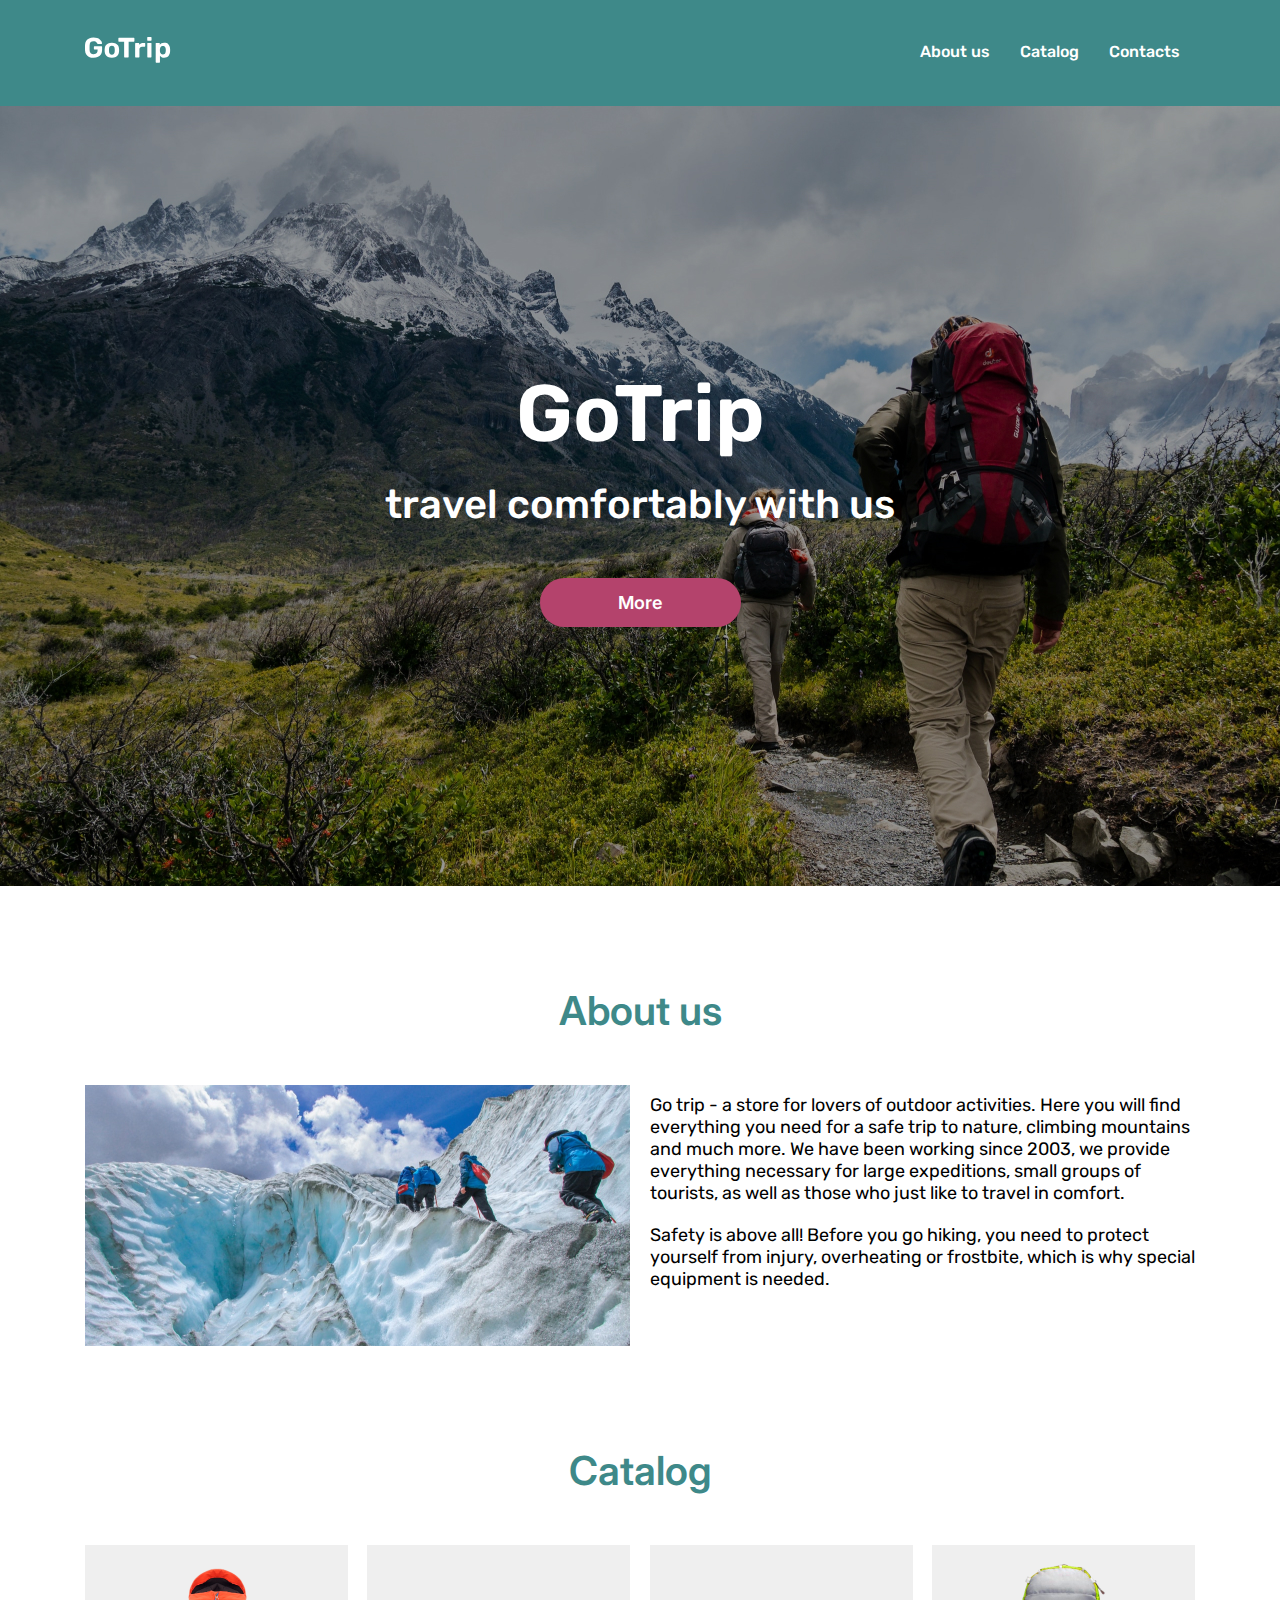
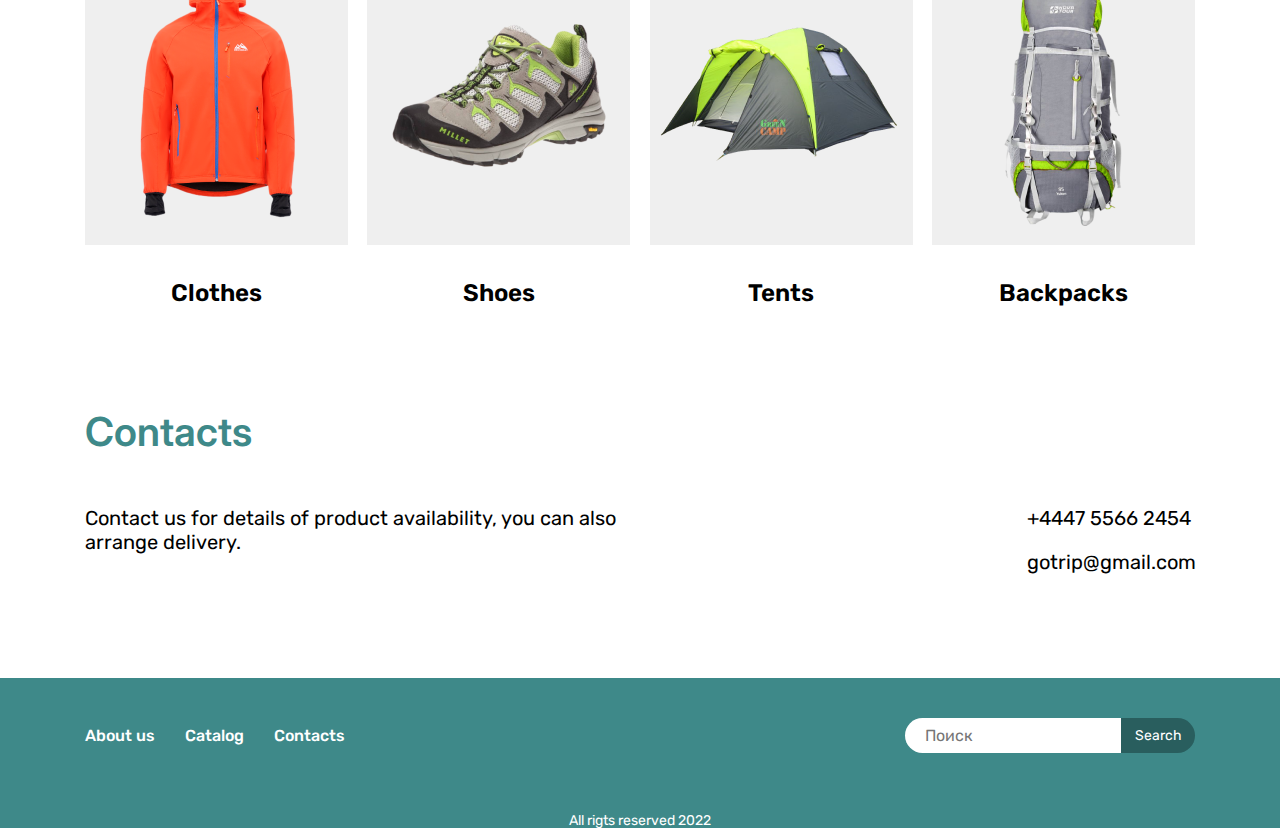
<file: index.html>
<!DOCTYPE html>
<html lang="en">
<head>
    <meta charset="UTF-8">
    <meta http-equiv="X-UA-Compatible" content="IE=edge">
    <meta name="viewport" content="width=device-width, initial-scale=1.0">
    <title>Gotrip</title>
    <link rel="preconnect" href="https://fonts.googleapis.com">
    <link rel="preconnect" href="https://fonts.gstatic.com" crossorigin>
    <link href="https://fonts.googleapis.com/css2?family=Rubik:wght@400;500;600&display=swap" rel="stylesheet">
    <link rel="preconnect" href="https://fonts.googleapis.com">
    <link rel="preconnect" href="https://fonts.gstatic.com" crossorigin>
    <link href="https://fonts.googleapis.com/css2?family=Inter:wght@600&display=swap" rel="stylesheet">
    <link rel="stylesheet" href="styles/styles.css">
    <link rel="stylesheet" href="styles/media.css">
</head>
<body>
    <header class="header">
        <nav class="nav">
            <div class="container nav_content">
                <a href="" class="logo">
                    <img src="img/Gotrip Logo.svg" alt="Gotrip logo" class="logo__img">
                </a>
            <ul class="menu">
                <li><a href="" class="menu__link">About us</a></li>
                <li><a href="" class="menu__link">Catalog</a></li>
                <li><a href="" class="menu__link">Contacts</a></li>
            </ul>
            </div>
        </nav>
        <div class="header_content">
            <h1 class="header__title">GoTrip</h1>
            <p class="header__slogan">travel comfortably with us</p>
            <a href="" class="header__button">More</a>
        </div>
    </header>
    <main class="container main">
        <h3 class="about__title">About us</h3>
        <div class="about">
            <img src="img/about us.jpg" alt="about us" class="about__img">
            <div class="about__wrapper">
                <p class="about__text1">Go trip - a store for lovers of outdoor activities. Here you will find everything you need for a safe trip to nature, climbing mountains and much more. We have been working since 2003, we provide everything necessary for large expeditions, small groups of tourists, as well as those who just like to travel in comfort.</p>
                <p class="about__text2">Safety is above all! Before you go hiking, you need to protect yourself from injury, overheating or frostbite, which is why special equipment is needed.</p>
            </div>
        </div>
        <h3 class="catalog__title">Catalog</h3>
        <div class="catalog">
            <div class="card">
            <img src="img/Clothes.png" alt="Clothes" class="card__img">
            <h2 class="card__title">Сlothes</h2>
            </div>
            <div class="card">
                <img src="img/Shoes.png" alt="Shoes" class="card__img">
                <h2 class="card__title">Shoes</h2>
            </div>
            <div class="card">
                <img src="img/Tents.png" alt="Tents" class="card__img">
                <h2 class="card__title">Tents</h2>
            </div>
            <div class="card">
                <img src="img/Backpacks.png" alt="Backpacks" class="card__img">
                <h2 class="card__title">Backpacks</h2>
            </div>
        
        
        
        </div>
        <h3 class="contacts__title">Contacts</h3>
        <div class="contacts">
        <p class="contacts__text">Сontact us for details of product availability, you can also arrange delivery.</p>
        <div class="contacts__wrapper">
            <a href="tel:+444755662454" class="contacts__tel">+4447 5566 2454</a>
            <a href="mailto:gotrip@gmail.com4" class="contacts__email">gotrip@gmail.com</a>
        </div>
        </div>
    </main>
    <footer class="footer">
        <div class="container footer__content">

            <ul class="footermenu">
                <li><a href="" class="footermenu__link">About us</a></li>
                <li><a href="" class="footermenu__link">Catalog</a></li>
                <li><a href="" class="footermenu__link">Contacts</a></li>
            </ul>
            <form type="text" action="" class="search">
                <input type="search" placeholder="Поиск" class="search__input">
                <input type="button" class="search__submit" value="Search">
            </form>
            

        </div>
        <p class="footer__text">All rigts reserved 2022</p>

    </footer>
</body>
</html>
</file>
<file: styles/styles.css>
* {
    margin: 0;
    padding: 0;
    box-sizing: border-box;
    /* outline: 1px solid red; */
}

body {
    font-family: 'Rubik', sans-serif;
}

a {
    text-decoration: none;
}

ul {
    list-style: none;
}

.container {
    max-width: 1140px;
    width: 100%;
    margin: 0 auto;
    padding: 0 15px;
}

nav {
    background: #3E8989;
}

.nav_content {
    display: flex;
    flex-wrap: wrap;
    justify-content: space-between;
    padding: 37px 15px;
}

.menu__link:hover {
    border-bottom: 2px solid #FFFFFF;
}

.menu__link {
    color: #FFFFFF;
    font-size: 16px;
    font-weight: 500;
    margin: 5px 15px;
    display: block;
    padding-bottom: 3px;
}

.menu {
   display: flex;
   flex-wrap: wrap;
}

.header_content {
    background: url(../img/gotrip.jpg) no-repeat center / cover;
    min-height: 780px;
    display: flex;
    flex-direction: column;
    align-items: center;
    justify-content: center;
}

.header__title {
    font-size: 80px;
    font-weight: 600;
    color: #FFFFFF;
}

.header__slogan {
    margin-top: 20px;
    margin-bottom: 50px;
    font-size: 40px;
    font-weight: 500;
    color: #FFFFFF;
}

.header__button {
    font-family: 'Inter', sans-serif;
    font-size: 18px;
    font-weight: 600;
    color: #FFFFFF;
    padding: 14px 78px;
    background-color: #B4436C;
    border-radius: 30px;
}

.header__button:hover {
    background: #FFFFFF;
    color: #B4436C;
}

.about__title {
    margin: 100px 0 50px 0;
    font-weight: 600;
    font-size: 40px;
    color: #3E8989;
    text-align: center;
    font-family: 'Inter', sans-serif;
}

.about {
    display: flex;
    flex-wrap: wrap;
    justify-content: space-between;
}



.about__img {
    min-height: 261px;
    max-width: 545px;
    width: 100%;
    object-fit: cover;
}

.about__text1, .about__text2 {
    max-width: 545px;
    width: 100%;
    font-size: 18px;
}

.about__text1 {
    min-height: 105px;
    margin-top: 9px;
    margin-bottom: 20px;

}

.about__text2 {
    min-height: 63px;
}


.catalog__title {
    color: #3E8989;
    text-align: center;
    font-weight: 600;
    font-size: 40px;
    margin-top: 100px;
    margin-bottom: 50px;
    font-family: 'Inter', sans-serif;
}

.card__title {
    margin-top: 30px;
    margin-bottom: 100px;
    font-weight: 600;
    color: #000000;
    font-size: 24px;
}

.card:hover .card__title {
    color: #B4436C;
}

.catalog {
    display: flex;
    flex-wrap: wrap;
    text-align: center;
    justify-content: space-between;
}

.card__img {
    width: 263px;
    height: 300px;
    object-fit: none;
    background-color: #EFEFEF;
}

.contacts__title {
    color: #3E8989;
    text-align: left;
    font-weight: 600;
    font-size: 40px;
    font-family: 'Inter', sans-serif;
    margin-bottom: 50px;
}

.contacts {
    display: flex;
    flex-wrap: wrap;
    justify-content: space-between;

}

.contacts__wrapper {
    display: flex;
    flex-direction: column;

}

.contacts__text {
    font-size: 20px;
    font-weight: 400;
    color: #000000;
    max-width: 555px;
    width: 100%;
}

.contacts__tel {
    color: #000000;
    font-size: 20px;
    font-weight: 400;
    max-width: 166px;
    width: 100%;
}

.contacts__email {
    color: #000000;
    margin-top: 20px;
    margin-bottom: 104px;
    font-size: 20px;
    font-weight: 400;
    max-width: 168px;
    width: 100%;
}

footer {
    background-color: #3E8989;
    height: 150px;
    padding-top: 40px;
}

.footermenu {
    display: flex;
    flex-wrap: wrap;

}

.footermenu__link {
    color: #FFFFFF;
    font-size: 16px;
    font-weight: 500;
    display: block;
    padding-right: 30px;
}

.footer__content {
    display: flex;
    flex-wrap: wrap;
    justify-content: space-between;
    align-items: center;
    margin-bottom: 59px;
}

.footer__text {
    font-size: 14px;
    font-weight: 400;
    text-align: center;
    margin-bottom: 15px;
    display: block;
    color: #FFFFFF;
}

.search__input {
    color: #898989;
    font-size: 16px;
    font-weight: 400;
    max-width: 216px;
    width: 100%;
    height: 35px;
    font-family: 'Rubik', sans-serif;
    border-radius: 20px 0 0 20px;
    padding: 8px 20px;
    border: none;
    outline: none;
}

.search__submit {
    width: 74px;
    height: 35px;
    background-color: #295E5E;
    color: #FFFFFF;
    font-weight: 400;
    font-size: 14px;
    font-family: 'Rubik', sans-serif;
    border-radius: 0 20px 20px 0;
    border: none;
    outline: none;
}

.search {
    display: flex;
}
</file>
<file: styles/media.css>
@media (max-width: 1200px) {
    .container {
        max-width: 960px;
    }

    .about__img {
        max-width: 445px;
        width: 100%;
    }

    .about__text1, .about__text2 {
        max-width: 445px;
        width: 100%;
    }

    .about__title, .catalog__title {
        margin-top: 50px;
    }

    .catalog {
        margin: 0 150px;
    }

    .card__title {
        margin-bottom: 50px;
    }
}


@media (max-width: 992px) {
    .container {
        max-width: 720px;
    }

    .about {
        justify-content: center;
    }

    .catalog {
        margin: 0;
    }

    .catalog {
        justify-content: space-evenly;
    }

    .contacts {
        flex-wrap: nowrap;
    }

    .footer__content {
        margin-bottom: 40px;
    }
}

@media (max-width: 768px) {
    .container {
        max-width: 540px;
    }

    .header_content {
        min-height: 480px;
    }

    .header__title {
        font-size: 60px;
    }

    .header__slogan {
        font-size: 30px;
    }

    .about__title, .catalog__title {
        font-size: 30px;
        margin: 30px 0;
    }

    .contacts__title {
        font-size: 30px;
        margin-bottom: 30px;
    }

    .about__text1, .about__text2 {
        font-size: 16px;
    }

    .catalog {
        justify-content: space-between;
    }

    .card__img {
        width: 230px;
    }

    .contacts__text, .contacts__tel, .contacts__email {
        font-size: 18px;
    }

    .contacts {
        flex-wrap: wrap;
    }

    .contacts__text {
        margin-bottom: 20px;
    }

    .contacts__email {
        margin-bottom: 20px; 
    }

    .footer__content, .footermenu {
        margin-bottom: 25px;
    }

    .footer__content {
        justify-content: center;
    }

    footer {
        padding-top: 25px;
        height: auto;
        padding-bottom: 10px;
    }

    .footermenu__link {
        padding: 0 20px;
    }
}

@media (max-width: 540px) {
    .nav_content {
        padding: 15px 15px;
        flex-direction: column;
    }

    .logo {
        text-align: center;
    }

    .menu {
        justify-content: space-evenly;
    }

    .menu__link {
        margin: 15px 5px;
    }

    .header__title {
        font-size: 50px;
    }

    .header__slogan {
        font-size: 30px;
        text-align: center;
    }

    .about__text1, .about__text2 {
        text-align: center;
    }

    .contacts {
        flex-direction: column;
        align-items: center;
    }

    .contacts__title {
        text-align: center;
    }

    .contacts__text {
        margin-bottom: 10px;
        text-align: center;
    }

    .contacts__email {
        margin-bottom: 20px;
    }

    .footermenu {
        align-items: center;
    }

    footer {
        padding-top: 15px;
    }

    .footermenu__link {
        padding: 10px 8px;
    }
}

@media (max-width: 530px) {
    .catalog {
        display: block;
    }
}
</file>
